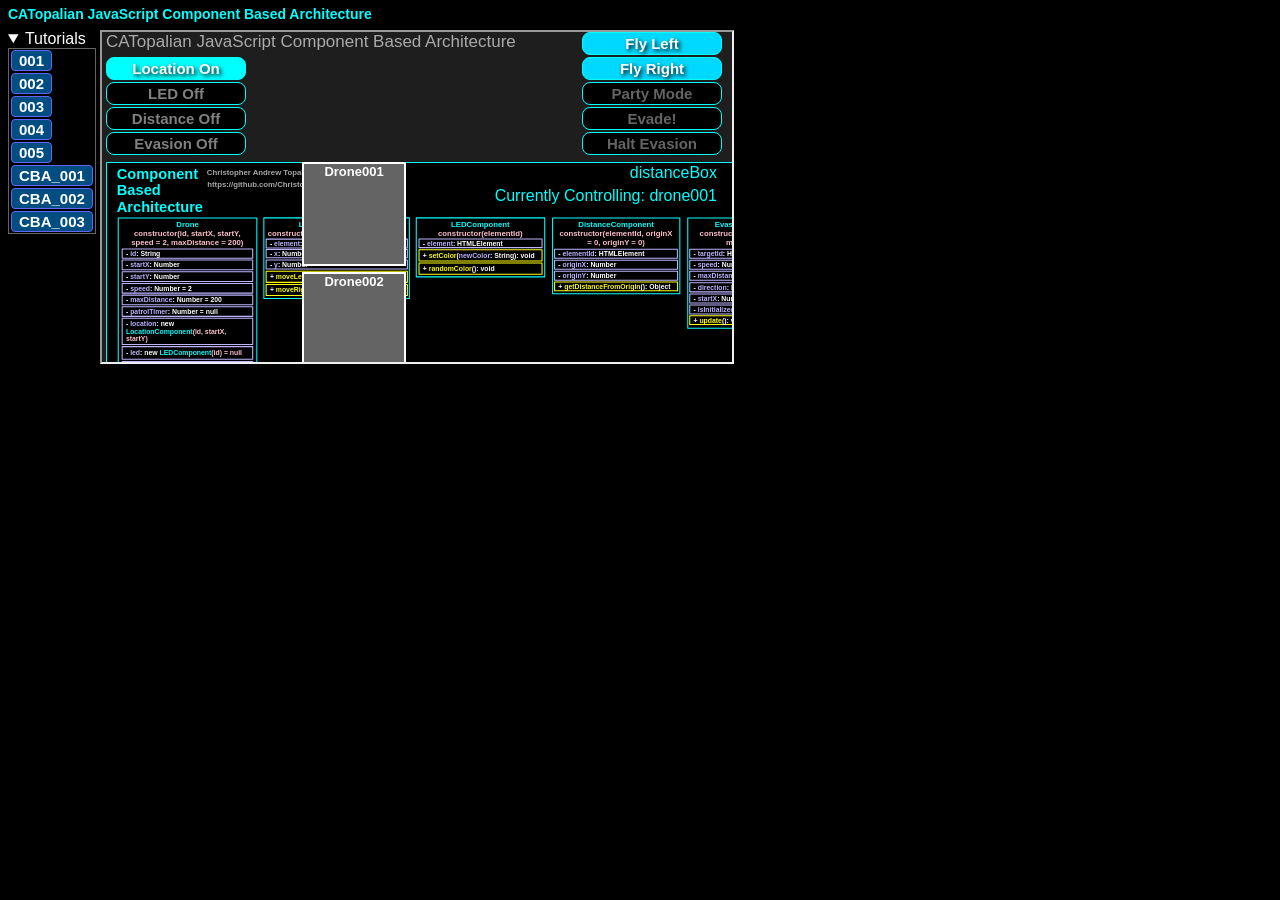
<file: CATopalian_JavaScript_Component_Based_Architecture.html>
<!-- Dedicated to God the Father -->
<!-- All Rights Reserved Christopher Andrew Topalian Copyright 2000-2026 -->
<!-- https://github.com/ChristopherTopalian -->
<!-- https://github.com/ChristopherAndrewTopalian -->
<!-- CATopalian_JavaScript_Component_Based_Architecture.html -->

<html>
<head>
<title> CATopalian JavaScript Component Based Architecture </title>

<meta charset = 'UTF-8'>

<meta name = 'viewport' content = 'width = device-width, initial-scale = 1.0'>

<link rel = "icon" href = "src/media/textures/icons/CATopalian_True_AI_Centered.png" type = "image/png">

<link rel = 'stylesheet' href = 'src/css/style001.css'>

<script src = 'src/js/sound/sound.js'></script>

<script>

// shortcuts.js

function ge(whichId)
{
    let result = document.getElementById(whichId);
    return result;
}

function ce(whichType)
{
    let result = document.createElement(whichType);
    return result;
}

function ba(whichElement)
{
    let result = document.body.append(whichElement);
    return result;
}

function cl(whichMessage)
{
    let result = console.log(whichMessage);
    return result;
}

//----//

function makeInterface()
{
    let titleAndLink = ce('a');
    titleAndLink.href = 'https://github.com/ChristopherAndrewTopalian/CATopalian_JavaScript_Component_Based_Architecture';
    titleAndLink.target = '_blank';
    titleAndLink.style.fontFamily = 'Arial';
    titleAndLink.style.fontWeight = 'bold';
    titleAndLink.textContent = 'CATopalian JavaScript Component Based Architecture';
    titleAndLink.style.fontSize = '14px';
    titleAndLink.style.textDecoration = 'none';
    titleAndLink.style.color = 'rgb(0, 255, 255)';
    titleAndLink.style.lineHeight = '12px';
    ba(titleAndLink);
    
    //-//

    let mainDiv = ce('div');
    mainDiv.style.display = 'flex';
    mainDiv.style.flexDirection = 'row';
    mainDiv.style.marginTop = 10 + 'px';
    mainDiv.style.gap = '4px';
    ba(mainDiv);

    //-//

    let tutorialFiles = [
    {
        name: '001',
        url: 'src/html/intro_to_components/CATopalian_JavaScript_Component_Based_Architecture.html',
    },

    {
        name: '002',
        url: 'src/html/component_based_architecture_uml/CATopalian_JavaScript_Component_Based_Architecture.html'
    },

    {
        name: '003',
        url: 'src/html/component_based_architecture_flow/CATopalian_JavaScript_Component_Based_Architecture.html'
    },

    {
        name: '004',
        url: 'src/html/component_based_architecture_uml_horizontal/CATopalian_JavaScript_Component_Based_Architecture.html'
    },

    {
        name: '005',
        url: 'src/html/component_based_architecture_adding_evasion/CATopalian_JavaScript_Component_Based_Architecture.html'
    },

    {
        name: 'CBA_001',
        url: 'src/html/cba_001/CATopalian_JavaScript_Component_Based_Architecture.html'
    },

    {
        name: 'CBA_002',
        url: 'src/html/cba_002/CATopalian_JavaScript_Component_Based_Architecture.html'
    },

    {
        name: 'CBA_003',
        url: 'src/html/cba_003/CATopalian_JavaScript_Component_Based_Architecture.html'
    },

    ];

    //-//

    let tutorialsDetails = ce('details');
    tutorialsDetails.open = 'true';
    mainDiv.append(tutorialsDetails);

    let tutorialsSummary = ce('summary');
    tutorialsSummary.textContent = 'Tutorials';
    tutorialsDetails.append(tutorialsSummary);

    //-//

    let tutorialsBtnContainer = ce('div');
    tutorialsBtnContainer.style.border = 'solid 1px rgb(100, 100, 100)';
    tutorialsBtnContainer.style.display = 'flex';
    tutorialsBtnContainer.style.flexDirection = 'column';
    tutorialsDetails.append(tutorialsBtnContainer);

    for (let x = 0; x < tutorialFiles.length; x++)
    {
        let pageBtn = ce('button');
        pageBtn.onmouseover = function()
        {
            hoverSound();
        };
        pageBtn.onclick = function()
        {
            clickSound();
            ge('theFrame').src = tutorialFiles[x].url;
        };
        pageBtn.textContent = tutorialFiles[x].name;
        pageBtn.style.fontSize = 15 + 'px';
        pageBtn.style.fontWeight = 'bold';
        pageBtn.style.alignSelf = 'flex-start';
        tutorialsBtnContainer.append(pageBtn);
    }

    //-//

    let theFrame = ce('iframe');
    theFrame.style.width = '630px';
    theFrame.style.height = '330px';
    theFrame.id = 'theFrame';
    theFrame.src = tutorialFiles[6].url;
    mainDiv.append(theFrame);
}

function whenLoaded()
{
    makeInterface();
}

</script>

</head>

<body onload = 'whenLoaded();'>

</body>

</html>
</file>
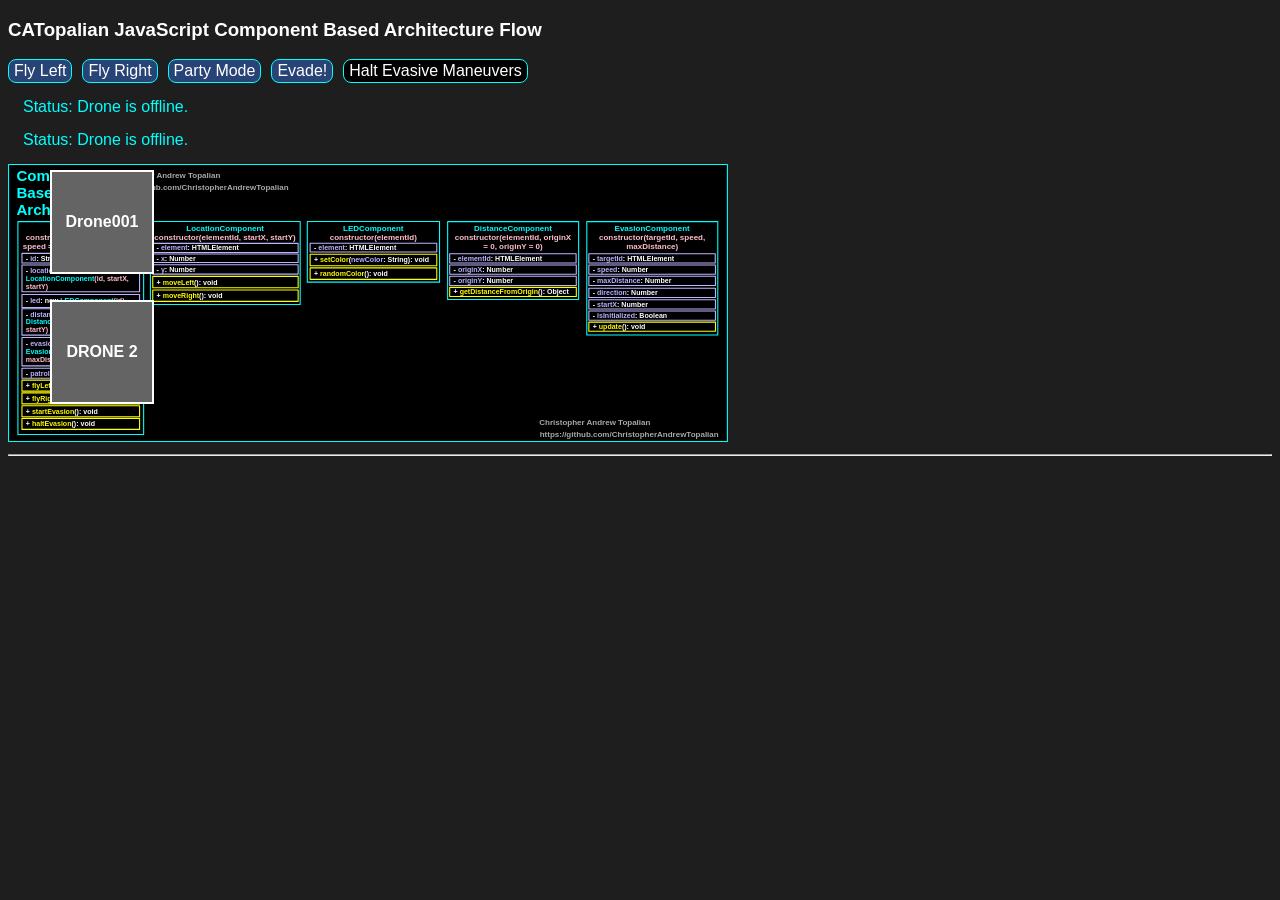
<file: src/html/cba_001/CATopalian_JavaScript_Component_Based_Architecture.html>
<!-- Dedicated to God the Father -->
<!-- All Rights Reserved Christopher Andrew Topalian Copyright 2000-2026 -->
<!-- https://github.com/ChristopherTopalian -->
<!-- https://github.com/ChristopherAndrewTopalian -->
<!-- CATopalian_JavaScript_Component_Based_Architecture.html -->

<!DOCTYPE html>
<html lang = 'en'>
<head>
<title> CATopalian JavaScript Component Based Architecture </title>

<link rel = 'stylesheet' href = 'src/css/style001.css'>

<script src = 'src/js/1shortcuts/shortcuts.js'></script>

<script src = 'src/js/2worldVariables/worldVariables.js'></script>

<script src = 'src/js/4make/makeInterface.js'></script>

<script src = 'src/js/drone/Drone.js'></script>

<script src = 'src/js/distance/DistanceComponent.js'></script>

<script src = 'src/js/evasion/EvasionComponent.js'></script>

<script src = 'src/js/led/LEDComponent.js'></script>

<script src = 'src/js/location/LocationComponent.js'></script>

<script src = 'src/js/whenLoaded/whenLoaded.js'></script>

</head>

<body onload = 'whenLoaded();'>

</body>

</html>
</file>
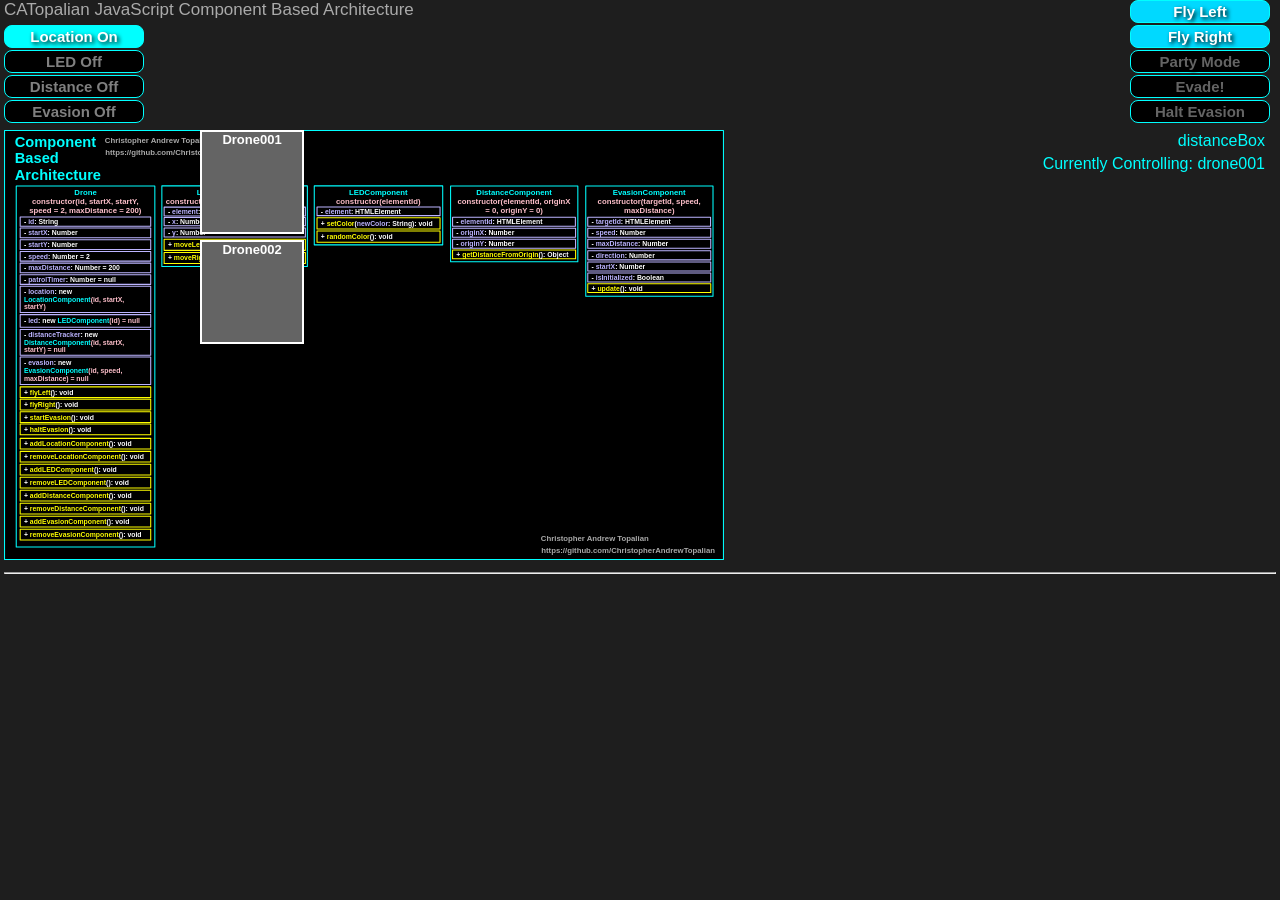
<file: src/html/cba_002/CATopalian_JavaScript_Component_Based_Architecture.html>
<!-- Dedicated to God the Father -->
<!-- All Rights Reserved Christopher Andrew Topalian Copyright 2000-2026 -->
<!-- https://github.com/ChristopherTopalian -->
<!-- https://github.com/ChristopherAndrewTopalian -->
<!-- CATopalian_JavaScript_Component_Based_Architecture.html -->

<!DOCTYPE html>
<html lang = 'en'>
<head>
<title> CATopalian JavaScript Component Based Architecture </title>

<link rel = 'stylesheet' href = 'src/css/style001.css'>

<script src = 'src/js/core/1shortcuts/shortcuts.js'></script>

<script src = 'src/js/core/2worldVariables/worldVariables.js'></script>

<script src = 'src/js/core/4make/makeInterface.js'></script>

<script src = 'src/js/core/4make/updateInterface.js'></script>

<script src = 'src/js/entities/drone/Drone.js'></script>

<script src = 'src/js/components/distance/DistanceComponent.js'></script>

<script src = 'src/js/components/evasion/EvasionComponent.js'></script>

<script src = 'src/js/components/led/LEDComponent.js'></script>

<script src = 'src/js/components/location/LocationComponent.js'></script>

<script src = 'src/js/core/sound/addBtnSounds.js'></script>

<script src = 'src/js/core/sound/sound.js'></script>

<script src = 'src/js/core/select/selectDrone.js'></script>

<script src = 'src/js/core/whenLoaded/whenLoaded.js'></script>

</head>

<body onload = 'whenLoaded();'>

</body>

</html>
</file>
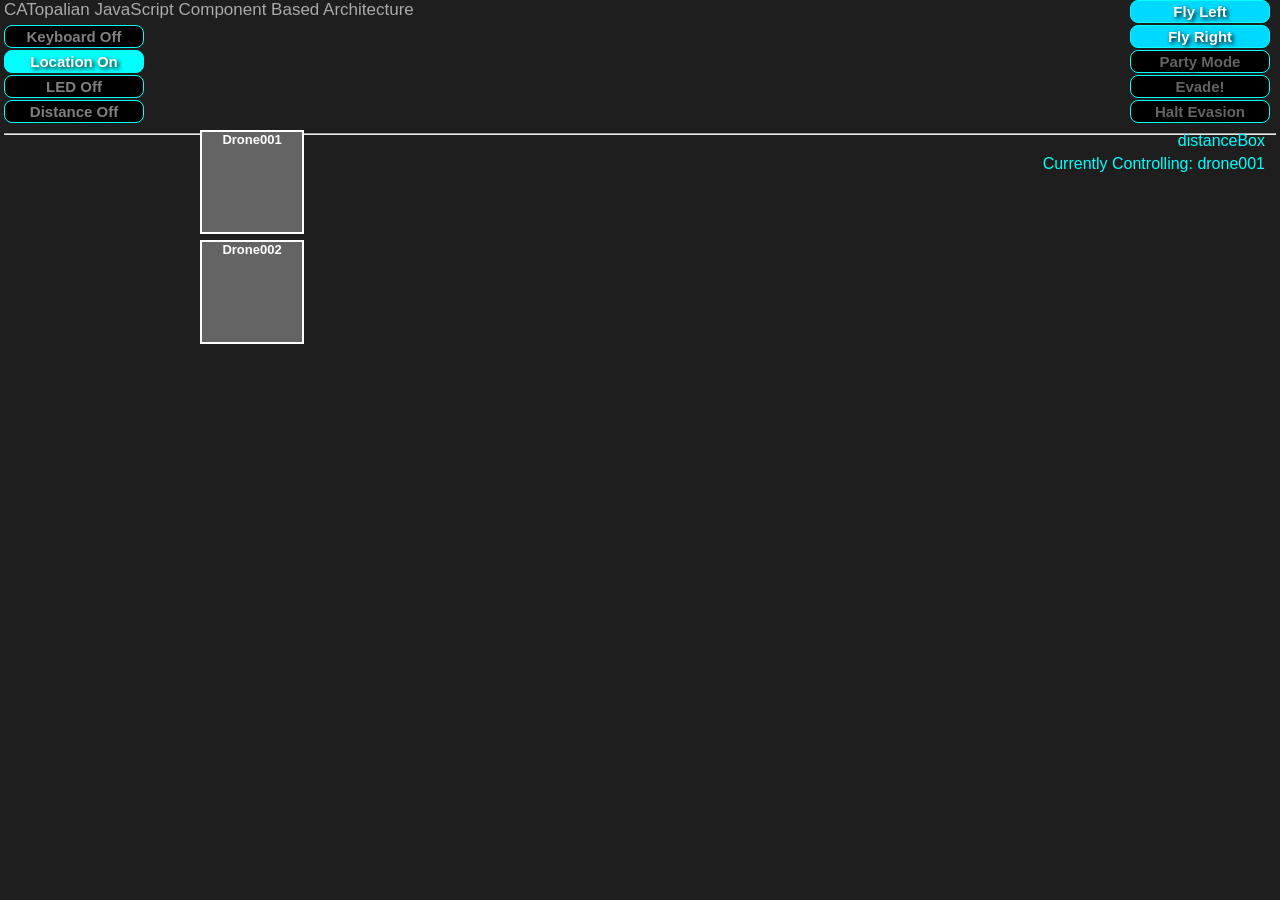
<file: src/html/cba_003/CATopalian_JavaScript_Component_Based_Architecture.html>
<!-- Dedicated to God the Father -->
<!-- All Rights Reserved Christopher Andrew Topalian Copyright 2000-2026 -->
<!-- https://github.com/ChristopherTopalian -->
<!-- https://github.com/ChristopherAndrewTopalian -->
<!-- CATopalian_JavaScript_Component_Based_Architecture.html -->

<!DOCTYPE html>
<html lang = 'en'>
<head>
<title> CATopalian JavaScript Component Based Architecture </title>

<link rel = 'stylesheet' href = 'src/css/style001.css'>

<script src = 'src/js/core/1shortcuts/shortcuts.js'></script>

<script src = 'src/js/core/2worldVariables/worldVariables.js'></script>

<script src = 'src/js/core/4make/makeInterface.js'></script>

<script src = 'src/js/core/4make/updateInterface.js'></script>

<script src = 'src/js/entities/drone/Drone.js'></script>

<script src = 'src/js/components/distance/DistanceComponent.js'></script>

<script src = 'src/js/components/evasion/EvasionComponent.js'></script>

<script src = 'src/js/components/led/LEDComponent.js'></script>

<script src = 'src/js/components/location/LocationComponent.js'></script>

<script src = 'src/js/components/keyboard/KeyboardControlComponent.js'></script>

<script src = 'src/js/core/sound/addBtnSounds.js'></script>

<script src = 'src/js/core/sound/sound.js'></script>

<script src = 'src/js/core/select/selectDrone.js'></script>

<script src = 'src/js/core/whenLoaded/whenLoaded.js'></script>

</head>

<body onload = 'whenLoaded();'>

</body>

</html>
</file>
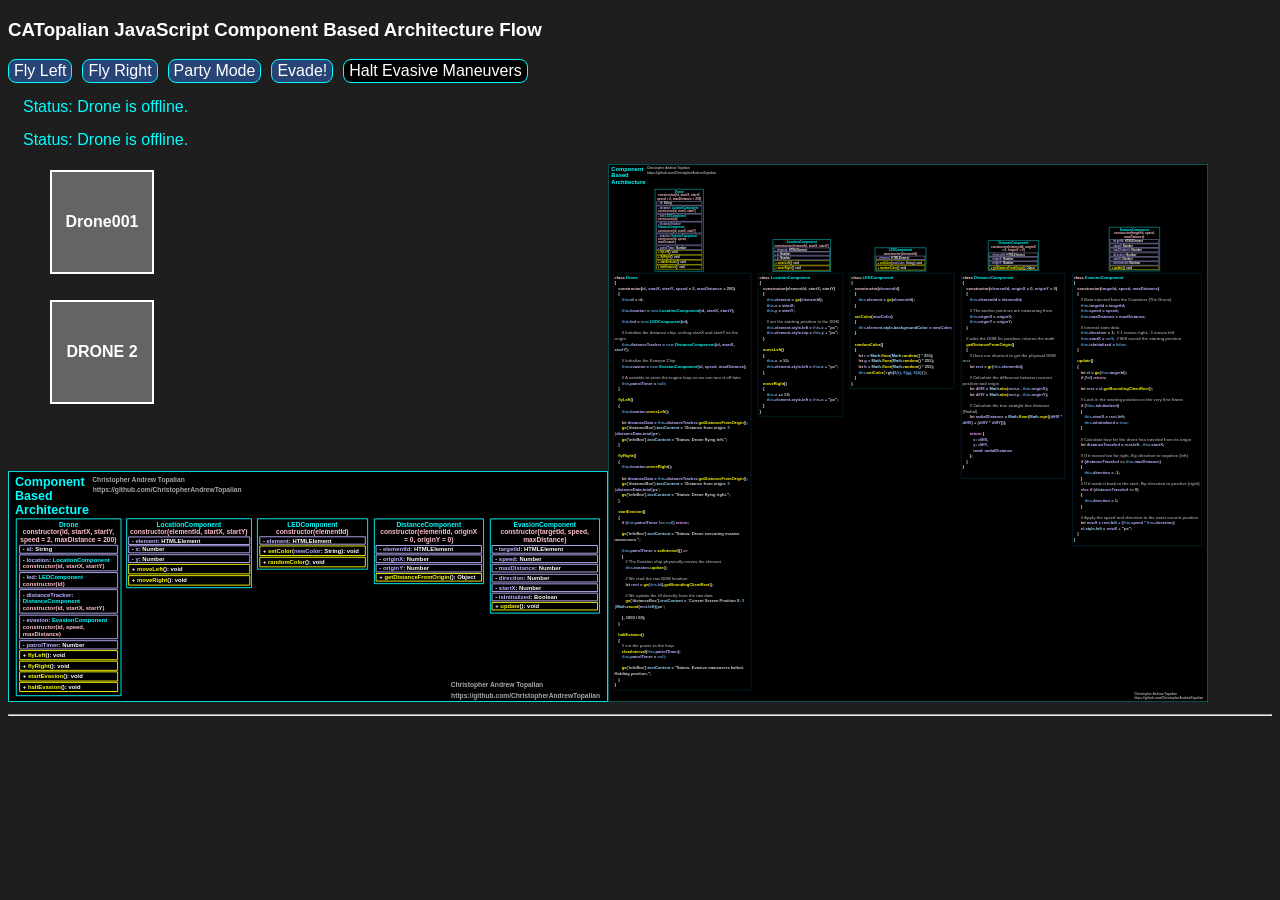
<file: src/html/component_based_architecture_adding_evasion/CATopalian_JavaScript_Component_Based_Architecture.html>
<!-- Dedicated to God the Father -->
<!-- All Rights Reserved Christopher Andrew Topalian Copyright 2000-2026 -->
<!-- https://github.com/ChristopherTopalian -->
<!-- https://github.com/ChristopherAndrewTopalian -->
<!-- CATopalian_JavaScript_Component_Based_Architecture.html -->

<!DOCTYPE html>
<html lang = 'en'>
<head>
<title> CATopalian JavaScript Component Based Architecture </title>

<style>

body
{
    background-color: rgb(30, 30, 30);
    font-family: Arial;
    color: rgb(255, 255, 255);
}

.drone-style
{
    position: absolute;
    width: 100px;
    height: 100px;
    background-color: rgb(100, 100, 100);
    border: 2px solid white;
    text-align: center;
    line-height: 100px;
    font-weight: bold;
}

.btn-style
{
    padding: 2px 5px;
    margin-right: 10px;
    font-size: 16px;
    cursor: pointer;
    background-color: rgb(40, 67, 117);
    color: rgb(255, 255, 255);
    border: 1px solid cyan;
    border-radius: 8px;
}

.btn-style:hover
{
    color: aqua;
}

</style>

<script>

// shortcuts

function ge(whichId)
{
    let result = document.getElementById(whichId);
    return result;
}

function ce(whichType)
{
    let result = document.createElement(whichType);
    return result;
}

function ba(whichElement)
{
    let result = document.body.append(whichElement);
    return result;
}

function cl(whichMessage)
{
    let result = console.log(whichMessage);
    return result;
}

function gr(whichId)
{
    let result =  ge(whichId).getBoundingClientRect();
    return result;
}

//----//

// THE COMPONENTS (The Chips)

class LocationComponent
{
    constructor(elementId, startX, startY)
    {
        this.element = ge(elementId);
        this.x = startX;
        this.y = startY;

        // set the physical starting position in the DOM
        this.element.style.left = this.x + "px";
        this.element.style.top = this.y + "px";
    }

    moveLeft()
    {
        this.x -= 50;
        this.element.style.left = this.x + "px";
    }

    moveRight()
    {
        this.x += 50;
        this.element.style.left = this.x + "px";
    }
}

class LEDComponent
{
    constructor(elementId)
    {
        this.element = ge(elementId);
    }

    setColor(newColor)
    {
        this.element.style.backgroundColor = newColor;
    }

    randomColor()
    {
        let r = Math.floor(Math.random() * 255);
        let g = Math.floor(Math.random() * 255);
        let b = Math.floor(Math.random() * 255);
        this.setColor(`rgb(${r}, ${g}, ${b})`);
    }
}

//----//

class DistanceComponent
{
    constructor(elementId, originX = 0, originY = 0)
    {
        this.elementId = elementId;

        // The anchor point we are measuring from
        this.originX = originX;
        this.originY = originY;
    }

    // asks the DOM for position, returns the math
    getDistanceFromOrigin()
    {
        // Uses our shortcut to get the physical DOM rect
        let rect = gr(this.elementId); 
        
        // Calculate the difference between current position and origin
        let diffX = Math.abs(rect.x - this.originX);
        let diffY = Math.abs(rect.y - this.originY);

        // Calculate the true straight-line distance (Radial)
        let radialDistance = Math.floor(Math.sqrt((diffX * diffX) + (diffY * diffY)));

        return { 
            x: diffX, 
            y: diffY, 
            total: radialDistance 
        };
    }
}

class EvasionComponent 
{
    constructor(targetId, speed, maxDistance) 
    {
        // Data injected from the Container (The Drone)
        this.targetId = targetId;
        this.speed = speed;
        this.maxDistance = maxDistance;

        // Internal state data
        this.direction = 1;  // 1 moves right, -1 moves left
        this.startX = null;  // Will record the starting position
        this.isInitialized = false; 
    }

    update() 
    {
        let el = ge(this.targetId);
        if (!el) return;

        let rect = el.getBoundingClientRect(); 

        // Lock in the starting position on the very first frame
        if (!this.isInitialized) 
        {
            this.startX = rect.left;
            this.isInitialized = true;
        }

        // Calculate how far the drone has traveled from its origin
        let distanceTraveled = rect.left - this.startX;

        // If it moved too far right, flip direction to negative (left)
        if (distanceTraveled >= this.maxDistance) 
        {
            this.direction = -1;
        }
        // If it made it back to the start, flip direction to positive (right)
        else if (distanceTraveled <= 0) 
        {
            this.direction = 1;
        }

        // Apply the speed and direction to the exact current position
        let newX = rect.left + (this.speed * this.direction);
        el.style.left = newX + "px";
    }
}

//----//

// THE SHELL (The Entity Container)
class Drone
{
    constructor(id, startX, startY, speed = 2, maxDistance = 200)
    {
        this.id = id;

        this.location = new LocationComponent(id, startX, startY);
        
        this.led = new LEDComponent(id);

        // Initialize the distance chip, setting startX and startY as the origin
        this.distanceTracker = new DistanceComponent(id, startX, startY);

        // Initialize the Evasion Chip
        this.evasion = new EvasionComponent(id, speed, maxDistance);

        // A variable to store the engine loop so we can turn it off later
        this.patrolTimer = null; 
    }

    flyLeft()
    {
        this.location.moveLeft();

        let distanceData = this.distanceTracker.getDistanceFromOrigin();
        ge('distanceBox').textContent = `Distance from origin: ${distanceData.total}px`;
        ge('infoBox').textContent = "Status: Drone flying left.";
    }

    flyRight()
    {
        this.location.moveRight();

        let distanceData = this.distanceTracker.getDistanceFromOrigin();
        ge('distanceBox').textContent = `Distance from origin: ${distanceData.total}px`;
        ge('infoBox').textContent = "Status: Drone flying right.";
    }

    startEvasion()
    {
        if (this.patrolTimer !== null) return; 

        ge('infoBox').textContent = "Status: Drone executing evasive maneuvers.";

        this.patrolTimer = setInterval(() => 
        {
            // The Evasion chip physically moves the element
            this.evasion.update();

            // We read the raw DOM location
            let rect = ge(this.id).getBoundingClientRect();

            // We update the UI directly from the raw data
            ge('distanceBox').textContent = `Current Screen Position X: ${Math.round(rect.left)}px`;

        }, 1000 / 60); 
    }

    haltEvasion()
    {
        // cut the power to the loop
        clearInterval(this.patrolTimer);
        this.patrolTimer = null;

        ge('infoBox').textContent = "Status: Evasive maneuvers halted. Holding position.";
    }
}

//----//

// worlwide VARIABLES
let drone001;

let drone002;

//----//

// THE INTERFACE BUILDER
function makeInterface()
{
    // Title
    let title = ce('h3');
    title.textContent = "CATopalian JavaScript Component Based Architecture Flow";
    ba(title);

    //-//

    // btnFlyLeft
    let btnFlyLeft = ce('button');
    btnFlyLeft.className = "btn-style";
    btnFlyLeft.textContent = "Fly Left";
    btnFlyLeft.onclick = function()
    { 
        drone001.flyLeft(); 
        drone002.flyLeft();
    };
    ba(btnFlyLeft);

    //-//

    // btnFlyRight
    let btnFlyRight = ce('button');
    btnFlyRight.className = "btn-style";
    btnFlyRight.textContent = "Fly Right";
    btnFlyRight.onclick = function()
    { 
        drone001.flyRight(); 
        drone002.flyRight();
    };
    ba(btnFlyRight);

    //-//

    // btnParty
    let btnParty = ce('button');
    btnParty.className = "btn-style";
    btnParty.textContent = "Party Mode";
    btnParty.onclick = function()
    {
        if (drone001.led)
        {
            drone001.led.randomColor();

            ge('infoBox').textContent = "Status: Party Mode Engaged!";
        }
        else
        {
            ge('infoBox').textContent = "Error: Cannot activate. No LED Component installed!";
        }

        //-//

        if (drone002.led)
        {
            drone002.led.randomColor();
    
            ge('infoBox').textContent = "Status: Party Mode Engaged!";
        }
        else
        {
            ge('infoBox').textContent = "Error: Cannot activate. No LED Component installed!";
        }
    };
    ba(btnParty);

    //-//

    let btnEvade = ce('button');
    btnEvade.className = "btn-style";
    btnEvade.textContent = "Evade!";
    btnEvade.onclick = function()
    { 
        drone001.startEvasion(); 
        drone002.startEvasion();
    };
    ba(btnEvade);

    //-//

    let stopEvasionBtn = ce('button');
    stopEvasionBtn.className = "btn-style";
    stopEvasionBtn.textContent = 'Halt Evasive Maneuvers';
    stopEvasionBtn.style.backgroundColor = 'rgb(0, 0, 0)';
    stopEvasionBtn.style.cursor = 'pointer';
    stopEvasionBtn.onclick = function()
    {
        drone001.haltEvasion(); 
        drone002.haltEvasion(); 
    };
    ba(stopEvasionBtn);

    //-//

    let infoBox = ce('div');
    infoBox.id = "infoBox";
    infoBox.style.margin = "15px";
    infoBox.style.color = "cyan";
    infoBox.textContent = "Status: Drone is offline.";
    ba(infoBox);

    //-//

    let distanceBox = ce('div');
    distanceBox.id = "distanceBox";
    distanceBox.style.margin = "15px";
    distanceBox.style.color = "cyan";
    distanceBox.textContent = "Status: Drone is offline.";
    ba(distanceBox);

    //-//

    let drone001Div = ce('div');
    drone001Div.id = "drone001";
    drone001Div.className = "drone-style";
    drone001Div.textContent = "Drone001";
    ba(drone001Div);

    //-//

    let drone002Div = ce('div');
    drone002Div.id = "drone002";
    drone002Div.className = "drone-style";
    drone002Div.textContent = "DRONE 2";
    ba(drone002Div);

    //-//

    let componentsDiagramSummary = ce('img');
    componentsDiagramSummary.src = 'textures/CATopalian_JavaScript_Component_Based_Architecture_Flow.svg';
    componentsDiagramSummary.style.width = '600px';
    componentsDiagramSummary.onclick = function()
    {
        window.open('textures/CATopalian_JavaScript_Component_Based_Architecture_Flow.svg');
    };
    ba(componentsDiagramSummary);

    //-//

    let componentsDiagramFull = ce('img');
    componentsDiagramFull.src = 'textures/CATopalian_JavaScript_Component_Based_Architecture_Flow_Code.svg';
    componentsDiagramFull.style.width = '600px';
    componentsDiagramFull.onclick = function()
    {
        window.open('textures/CATopalian_JavaScript_Component_Based_Architecture_Flow_Code.svg');
    };
    ba(componentsDiagramFull);

    //-//

    ba(ce('hr'));
}

// THE BOOT SEQUENCE
function whenLoaded()
{
    // Build the physical HTML interface first
    makeInterface();

    // Now that the DOM element exists, build the Class logic container around it
    drone001 = new Drone("drone001", 50, 170);

    drone002 = new Drone("drone002", 50, 300);
}

// Trigger everything when the browser finishes loading
window.onload = whenLoaded;

</script>

</head>

<body>

</body>

</html>
</file>
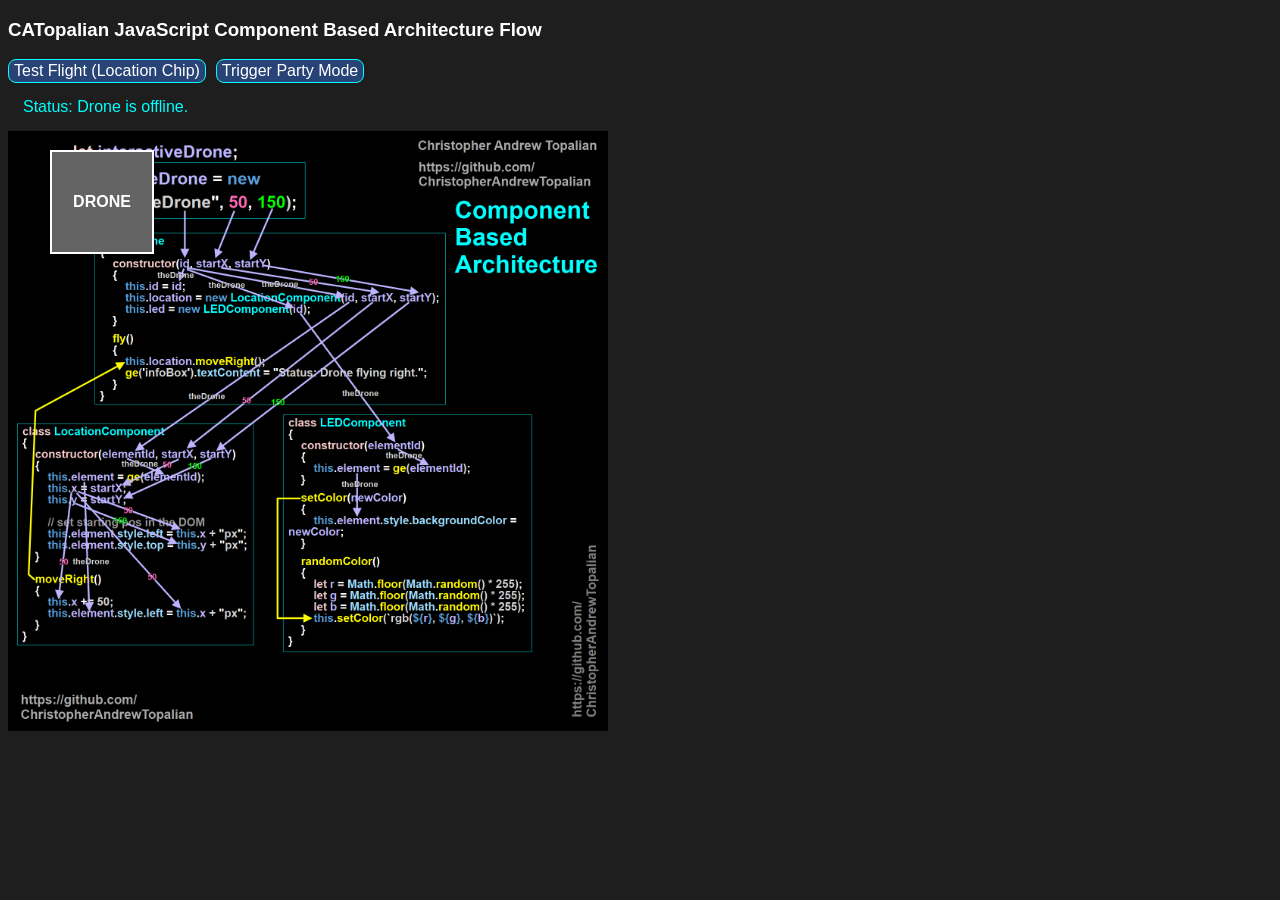
<file: src/html/component_based_architecture_flow/CATopalian_JavaScript_Component_Based_Architecture.html>
<!-- Dedicated to God the Father -->
<!-- All Rights Reserved Christopher Andrew Topalian Copyright 2000-2026 -->
<!-- https://github.com/ChristopherTopalian -->
<!-- https://github.com/ChristopherAndrewTopalian -->
<!-- CATopalian_JavaScript_Component_Based_Architecture.html -->

<!DOCTYPE html>
<html lang = 'en'>
<head>
<title> CATopalian JavaScript Component Based Architecture </title>

<style>

body
{
    background-color: rgb(30, 30, 30);
    font-family: Arial;
    color: rgb(255, 255, 255);
}

.drone-style
{
    position: absolute;
    width: 100px;
    height: 100px;
    background-color: rgb(100, 100, 100); /* Starts dull gray */
    border: 2px solid white;
    text-align: center;
    line-height: 100px;
    font-weight: bold;
    transition: left 0.2s; /* Smooth movement */
}

.btn-style
{
    padding: 2px 5px;
    margin-right: 10px;
    font-size: 16px;
    cursor: pointer;
    background-color: rgb(40, 67, 117);
    color: rgb(255, 255, 255);
    border: 1px solid cyan;
    border-radius: 8px;
}

.btn-style:hover
{
    color: aqua;
}

</style>

<script>

// shortcuts

function ge(whichId)
{
    let result = document.getElementById(whichId);
    return result;
}

function ce(whichType)
{
    let result = document.createElement(whichType);
    return result;
}

function ba(whichElement)
{
    let result = document.body.append(whichElement);
    return result;
}

function cl(whichMessage)
{
    let result = console.log(whichMessage);
    return result;
}

//----//

// THE COMPONENTS (The Chips)

class LocationComponent
{
    constructor(elementId, startX, startY)
    {
        this.element = ge(elementId);
        this.x = startX;
        this.y = startY;

        // set the physical starting position in the DOM
        this.element.style.left = this.x + "px";
        this.element.style.top = this.y + "px";
    }

    moveRight()
    {
        this.x += 50;
        this.element.style.left = this.x + "px";
    }
}

class LEDComponent
{
    constructor(elementId)
    {
        this.element = ge(elementId);
    }

    setColor(newColor)
    {
        this.element.style.backgroundColor = newColor;
    }

    randomColor()
    {
        let r = Math.floor(Math.random() * 255);
        let g = Math.floor(Math.random() * 255);
        let b = Math.floor(Math.random() * 255);
        this.setColor(`rgb(${r}, ${g}, ${b})`);
    }
}

//----//

// THE SHELL (The Entity Container)
class Drone
{
    constructor(id, startX, startY)
    {
        this.id = id;

        this.location = new LocationComponent(id, startX, startY);

        this.led = new LEDComponent(id); 
    }

    fly()
    {
        this.location.moveRight();
        ge('infoBox').textContent = "Status: Drone flying right.";
    }
}

//----//

// worlwide VARIABLES
let interactiveDrone;

//----//

// THE INTERFACE BUILDER
function makeInterface()
{
    // Title
    let title = ce('h3');
    title.textContent = "CATopalian JavaScript Component Based Architecture Flow";
    ba(title);

    // BUTTON Fly
    let btnFly = ce('button');
    btnFly.className = "btn-style";
    btnFly.textContent = "Test Flight (Location Chip)";
    btnFly.onclick = function()
    { 
        interactiveDrone.fly(); 
    };
    ba(btnFly);

    // BUTTON Engage Party Mode
    let btnParty = ce('button');
    btnParty.className = "btn-style";
    btnParty.textContent = "Trigger Party Mode";
    btnParty.onclick = function()
    {
        if (interactiveDrone.led)
        {
            interactiveDrone.led.randomColor();
            ge('infoBox').textContent = "Status: Party Mode Engaged!";
        }
        else
        {
            ge('infoBox').textContent = "Error: Cannot activate. No LED Component installed!";
        }
    };
    ba(btnParty);

    // The Info Box
    let infoBox = ce('div');
    infoBox.id = "infoBox";
    infoBox.style.margin = "15px";
    infoBox.style.color = "cyan";
    infoBox.textContent = "Status: Drone is offline.";
    ba(infoBox);

    // The Physical Drone Element
    let droneDiv = ce('div');
    droneDiv.id = "theDrone";
    droneDiv.className = "drone-style";
    droneDiv.textContent = "DRONE";
    ba(droneDiv);

    //-//

    let componentsDiagram = ce('img');
    componentsDiagram.src = 'textures/CATopalian_JavaScript_Component_Based_Architecture_Flow.png';
    componentsDiagram.style.width = '600px';
    ba(componentsDiagram);
}

// THE BOOT SEQUENCE
function whenLoaded()
{
    // Build the physical HTML interface first
    makeInterface();

    // Now that the DOM element exists, build the Class logic container around it
    interactiveDrone = new Drone("theDrone", 50, 150);
}

// Trigger everything when the browser finishes loading
window.onload = whenLoaded;

</script>

</head>

<body>

</body>

</html>
</file>
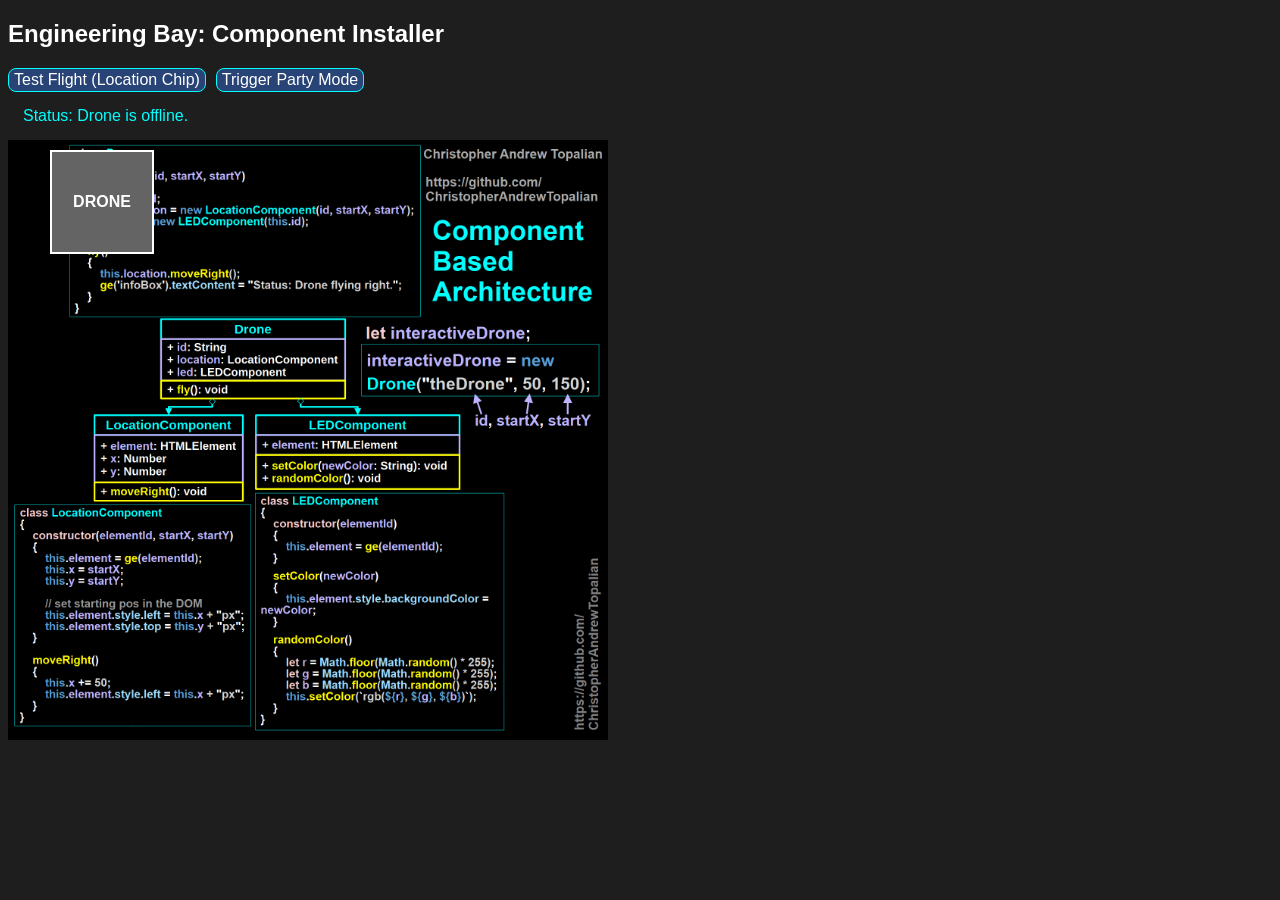
<file: src/html/component_based_architecture_uml/CATopalian_JavaScript_Component_Based_Architecture.html>
<!-- Dedicated to God the Father -->
<!-- All Rights Reserved Christopher Andrew Topalian Copyright 2000-2026 -->
<!-- https://github.com/ChristopherTopalian -->
<!-- https://github.com/ChristopherAndrewTopalian -->
<!-- CATopalian_JavaScript_Component_Based_Architecture.html -->

<!DOCTYPE html>
<html lang = 'en'>
<head>
<title> CATopalian JavaScript Component Based Architecture </title>

<style>

body
{
    background-color: rgb(30, 30, 30);
    font-family: Arial;
    color: rgb(255, 255, 255);
}

.drone-style
{
    position: absolute;
    width: 100px;
    height: 100px;
    background-color: rgb(100, 100, 100); /* Starts dull gray */
    border: 2px solid white;
    text-align: center;
    line-height: 100px;
    font-weight: bold;
    transition: left 0.2s; /* Smooth movement */
}

.btn-style
{
    padding: 2px 5px;
    margin-right: 10px;
    font-size: 16px;
    cursor: pointer;
    background-color: rgb(40, 67, 117);
    color: rgb(255, 255, 255);
    border: 1px solid cyan;
    border-radius: 8px;
}

.btn-style:hover
{
    color: aqua;
}

</style>

<script>

// shortcuts

function ge(whichId)
{
    let result = document.getElementById(whichId);
    return result;
}

function ce(whichType)
{
    let result = document.createElement(whichType);
    return result;
}

function ba(whichElement)
{
    let result = document.body.append(whichElement);
    return result;
}

function cl(whichMessage)
{
    let result = console.log(whichMessage);
    return result;
}

//----//

// THE COMPONENTS (The Chips)

class LocationComponent
{
    constructor(elementId, startX, startY)
    {
        this.element = ge(elementId);
        this.x = startX;
        this.y = startY;

        // set the physical starting position in the DOM
        this.element.style.left = this.x + "px";
        this.element.style.top = this.y + "px";
    }

    moveRight()
    {
        this.x += 50;
        this.element.style.left = this.x + "px";
    }
}

class LEDComponent
{
    constructor(elementId)
    {
        this.element = ge(elementId);
    }

    setColor(newColor)
    {
        this.element.style.backgroundColor = newColor;
    }

    randomColor()
    {
        let r = Math.floor(Math.random() * 255);
        let g = Math.floor(Math.random() * 255);
        let b = Math.floor(Math.random() * 255);
        this.setColor(`rgb(${r}, ${g}, ${b})`);
    }
}

//----//

// THE SHELL (The Entity Container)
class Drone
{
    constructor(id, startX, startY)
    {
        this.id = id;

        this.location = new LocationComponent(id, startX, startY);

        this.led = new LEDComponent(this.id); 
    }

    fly()
    {
        this.location.moveRight();
        ge('infoBox').textContent = "Status: Drone flying right.";
    }
}

//----//

// worlwide VARIABLES
let interactiveDrone;

//----//

// THE INTERFACE BUILDER
function makeInterface()
{
    // Title
    let title = ce('h2');
    title.textContent = "Engineering Bay: Component Installer";
    ba(title);

    // BUTTON Fly
    let btnFly = ce('button');
    btnFly.className = "btn-style";
    btnFly.textContent = "Test Flight (Location Chip)";
    btnFly.onclick = function()
    { 
        interactiveDrone.fly(); 
    };
    ba(btnFly);

    // BUTTON Engage Party Mode
    let btnParty = ce('button');
    btnParty.className = "btn-style";
    btnParty.textContent = "Trigger Party Mode";
    btnParty.onclick = function()
    {
        if (interactiveDrone.led)
        {
            interactiveDrone.led.randomColor();
            ge('infoBox').textContent = "Status: Party Mode Engaged!";
        }
        else
        {
            ge('infoBox').textContent = "Error: Cannot activate. No LED Component installed!";
        }
    };
    ba(btnParty);

    // The Info Box
    let infoBox = ce('div');
    infoBox.id = "infoBox";
    infoBox.style.margin = "15px";
    infoBox.style.color = "cyan";
    infoBox.textContent = "Status: Drone is offline.";
    ba(infoBox);

    // The Physical Drone Element
    let droneDiv = ce('div');
    droneDiv.id = "theDrone";
    droneDiv.className = "drone-style";
    droneDiv.textContent = "DRONE";
    ba(droneDiv);

    //-//

    let componentsDiagram = ce('img');
    componentsDiagram.src = 'textures/CATopalian_JavaScript_Component_Based_Architecture_UML.png';
    componentsDiagram.style.width = '600px';
    ba(componentsDiagram);
}

// THE BOOT SEQUENCE
function whenLoaded()
{
    // Build the physical HTML interface first
    makeInterface();

    // Now that the DOM element exists, build the Class logic container around it
    interactiveDrone = new Drone("theDrone", 50, 150);
}

// Trigger everything when the browser finishes loading
window.onload = whenLoaded;

</script>

</head>

<body>

</body>

</html>
</file>
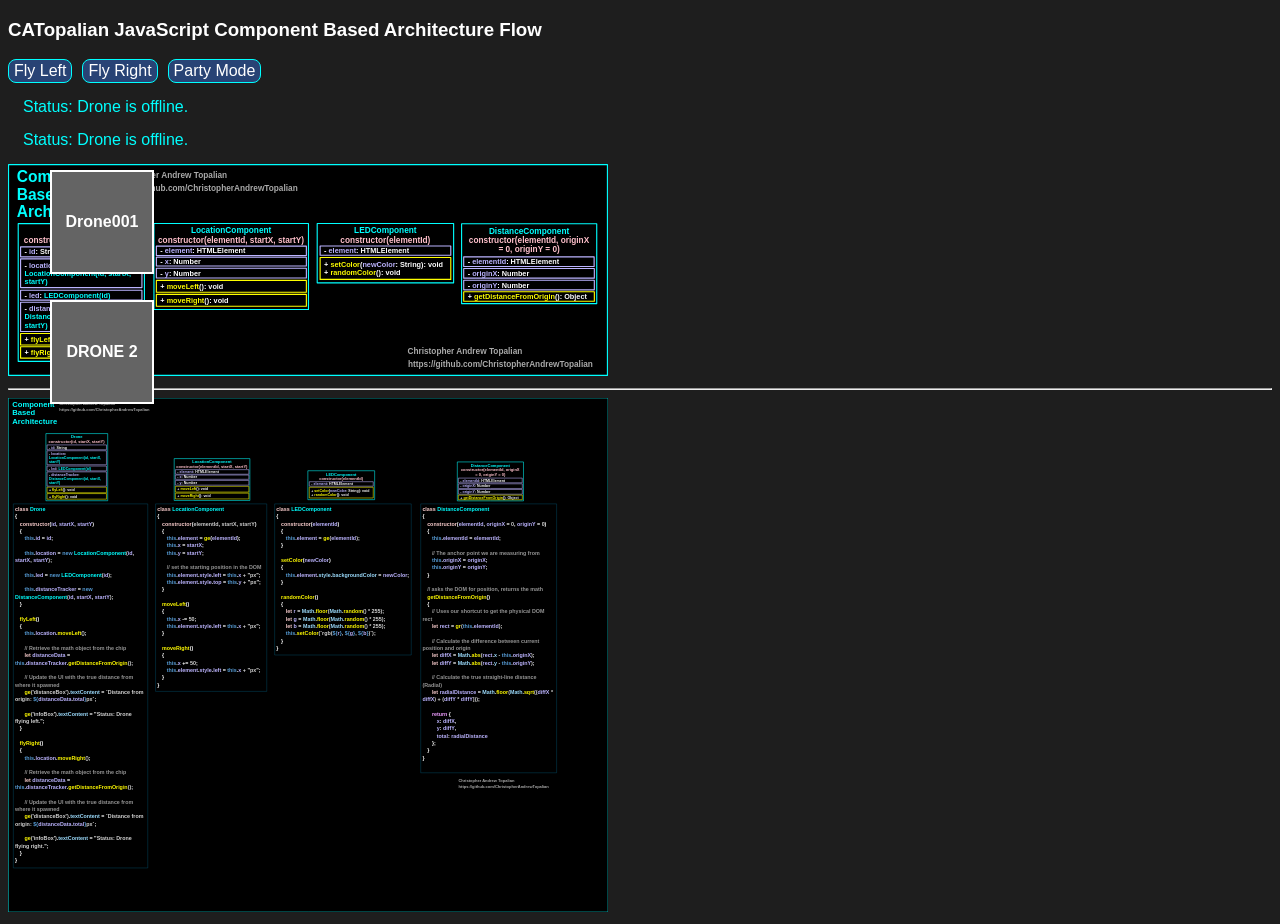
<file: src/html/component_based_architecture_uml_horizontal/CATopalian_JavaScript_Component_Based_Architecture.html>
<!-- Dedicated to God the Father -->
<!-- All Rights Reserved Christopher Andrew Topalian Copyright 2000-2026 -->
<!-- https://github.com/ChristopherTopalian -->
<!-- https://github.com/ChristopherAndrewTopalian -->
<!-- CATopalian_JavaScript_Component_Based_Architecture.html -->

<!DOCTYPE html>
<html lang = 'en'>
<head>
<title> CATopalian JavaScript Component Based Architecture </title>

<style>

body
{
    background-color: rgb(30, 30, 30);
    font-family: Arial;
    color: rgb(255, 255, 255);
}

.drone-style
{
    position: absolute;
    width: 100px;
    height: 100px;
    background-color: rgb(100, 100, 100); /* Starts dull gray */
    border: 2px solid white;
    text-align: center;
    line-height: 100px;
    font-weight: bold;
    transition: left 0.2s; /* Smooth movement */
}

.btn-style
{
    padding: 2px 5px;
    margin-right: 10px;
    font-size: 16px;
    cursor: pointer;
    background-color: rgb(40, 67, 117);
    color: rgb(255, 255, 255);
    border: 1px solid cyan;
    border-radius: 8px;
}

.btn-style:hover
{
    color: aqua;
}

</style>

<script>

// shortcuts

function ge(whichId)
{
    let result = document.getElementById(whichId);
    return result;
}

function ce(whichType)
{
    let result = document.createElement(whichType);
    return result;
}

function ba(whichElement)
{
    let result = document.body.append(whichElement);
    return result;
}

function cl(whichMessage)
{
    let result = console.log(whichMessage);
    return result;
}

function gr(whichId)
{
    let result =  ge(whichId).getBoundingClientRect();
    return result;
}

//----//

// THE COMPONENTS (The Chips)

class LocationComponent
{
    constructor(elementId, startX, startY)
    {
        this.element = ge(elementId);
        this.x = startX;
        this.y = startY;

        // set the physical starting position in the DOM
        this.element.style.left = this.x + "px";
        this.element.style.top = this.y + "px";
    }

    moveLeft()
    {
        this.x -= 50;
        this.element.style.left = this.x + "px";
    }

    moveRight()
    {
        this.x += 50;
        this.element.style.left = this.x + "px";
    }
}

class LEDComponent
{
    constructor(elementId)
    {
        this.element = ge(elementId);
    }

    setColor(newColor)
    {
        this.element.style.backgroundColor = newColor;
    }

    randomColor()
    {
        let r = Math.floor(Math.random() * 255);
        let g = Math.floor(Math.random() * 255);
        let b = Math.floor(Math.random() * 255);
        this.setColor(`rgb(${r}, ${g}, ${b})`);
    }
}

//----//

class DistanceComponent
{
    constructor(elementId, originX = 0, originY = 0)
    {
        this.elementId = elementId;

        // The anchor point we are measuring from
        this.originX = originX;
        this.originY = originY;
    }

    // Pure function: asks the DOM for position, returns the math
    getDistanceFromOrigin()
    {
        // Uses our shortcut to get the physical DOM rect
        let rect = gr(this.elementId); 
        
        // Calculate the difference between current position and origin
        let diffX = Math.abs(rect.x - this.originX);
        let diffY = Math.abs(rect.y - this.originY);

        // Calculate the true straight-line distance (Radial)
        let radialDistance = Math.floor(Math.sqrt((diffX * diffX) + (diffY * diffY)));

        return { 
            x: diffX, 
            y: diffY, 
            total: radialDistance 
        };
    }
}

//----//

// THE SHELL (The Entity Container)
class Drone
{
    constructor(id, startX, startY)
    {
        this.id = id;

        this.location = new LocationComponent(id, startX, startY);

        this.led = new LEDComponent(id);

        // Initialize the new distance chip, setting startX and startY as the origin
        this.distanceTracker = new DistanceComponent(id, startX, startY);
    }

    flyLeft()
    {
        this.location.moveLeft();

        // Retrieve the math object from the chip
        let distanceData = this.distanceTracker.getDistanceFromOrigin();

        // Update the UI with the true distance from where it spawned
        ge('distanceBox').textContent = `Distance from origin: ${distanceData.total}px`;

        ge('infoBox').textContent = "Status: Drone flying left.";
    }

    flyRight()
    {
        this.location.moveRight();

        // Retrieve the math object from the chip
        let distanceData = this.distanceTracker.getDistanceFromOrigin();

        // Update the UI with the true distance from where it spawned
        ge('distanceBox').textContent = `Distance from origin: ${distanceData.total}px`;

        ge('infoBox').textContent = "Status: Drone flying right.";
    }
}

//----//

// worlwide VARIABLES
let drone001;

let drone002;

//----//

// THE INTERFACE BUILDER
function makeInterface()
{
    // Title
    let title = ce('h3');
    title.textContent = "CATopalian JavaScript Component Based Architecture Flow";
    ba(title);

    //-//

    // btnFlyLeft
    let btnFlyLeft = ce('button');
    btnFlyLeft.className = "btn-style";
    btnFlyLeft.textContent = "Fly Left";
    btnFlyLeft.onclick = function()
    { 
        drone001.flyLeft(); 
        drone002.flyLeft();
    };
    ba(btnFlyLeft);

    //-//

    // btnFlyRight
    let btnFlyRight = ce('button');
    btnFlyRight.className = "btn-style";
    btnFlyRight.textContent = "Fly Right";
    btnFlyRight.onclick = function()
    { 
        drone001.flyRight(); 
        drone002.flyRight();
    };
    ba(btnFlyRight);

    //-//

    // BUTTON Engage Party Mode
    let btnParty = ce('button');
    btnParty.className = "btn-style";
    btnParty.textContent = "Party Mode";
    btnParty.onclick = function()
    {
        if (drone001.led)
        {
            drone001.led.randomColor();

            ge('infoBox').textContent = "Status: Party Mode Engaged!";
        }
        else
        {
            ge('infoBox').textContent = "Error: Cannot activate. No LED Component installed!";
        }

        //-//

        if (drone002.led)
        {
            drone002.led.randomColor();
    
            ge('infoBox').textContent = "Status: Party Mode Engaged!";
        }
        else
        {
            ge('infoBox').textContent = "Error: Cannot activate. No LED Component installed!";
        }
    };
    ba(btnParty);

    //-//

    // The Info Box
    let infoBox = ce('div');
    infoBox.id = "infoBox";
    infoBox.style.margin = "15px";
    infoBox.style.color = "cyan";
    infoBox.textContent = "Status: Drone is offline.";
    ba(infoBox);

    //-//

    // The Info Box
    let distanceBox = ce('div');
    distanceBox.id = "distanceBox";
    distanceBox.style.margin = "15px";
    distanceBox.style.color = "cyan";
    distanceBox.textContent = "Status: Drone is offline.";
    ba(distanceBox);

    //-//

    // The Physical Drone Element
    let drone001Div = ce('div');
    drone001Div.id = "drone001";
    drone001Div.className = "drone-style";
    drone001Div.textContent = "Drone001";
    ba(drone001Div);

    //-//

    // The Physical Element for Drone 2
    let droneDiv2 = ce('div');
    droneDiv2.id = "drone002";
    droneDiv2.className = "drone-style";
    droneDiv2.textContent = "DRONE 2";
    ba(droneDiv2);

    //-//

    let componentsDiagramSummary = ce('img');
    componentsDiagramSummary.src = 'textures/CATopalian_JavaScript_Component_Based_Architecture_Flow_Summary.svg';
    componentsDiagramSummary.style.width = '600px';
    componentsDiagramSummary.onclick = function()
    {
        window.open('textures/CATopalian_JavaScript_Component_Based_Architecture_Flow_Summary.svg');
    };
    ba(componentsDiagramSummary);

    //-//

    ba(ce('hr'));

    //-//

    let componentsDiagram = ce('img');
    componentsDiagram.src = 'textures/CATopalian_JavaScript_Component_Based_Architecture_Flow.svg';
    componentsDiagram.style.width = '600px';
    componentsDiagram.onclick = function()
    {
        window.open('textures/CATopalian_JavaScript_Component_Based_Architecture_Flow.svg');
    };
    ba(componentsDiagram);
}

// THE BOOT SEQUENCE
function whenLoaded()
{
    // Build the physical HTML interface first
    makeInterface();

    // Now that the DOM element exists, build the Class logic container around it
    drone001 = new Drone("drone001", 50, 170);

    drone002 = new Drone("drone002", 50, 300);
}

// Trigger everything when the browser finishes loading
window.onload = whenLoaded;

</script>

</head>

<body>

</body>

</html>
</file>
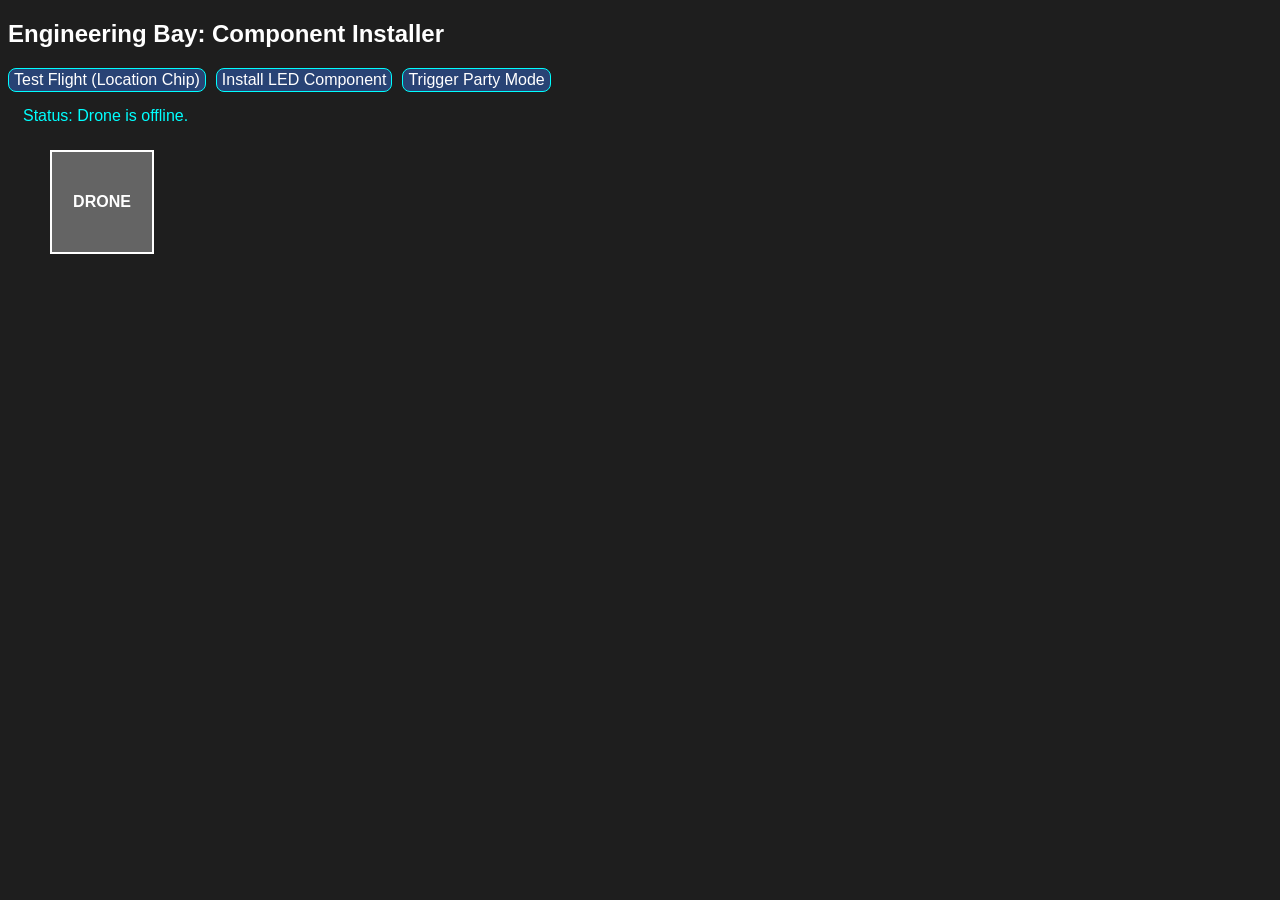
<file: src/html/intro_to_components/CATopalian_JavaScript_Component_Based_Architecture.html>
<!-- Dedicated to God the Father -->
<!-- All Rights Reserved Christopher Andrew Topalian Copyright 2000-2026 -->
<!-- https://github.com/ChristopherTopalian -->
<!-- https://github.com/ChristopherAndrewTopalian -->
<!-- CATopalian_JavaScript_Component_Based_Architecture.html -->

<!DOCTYPE html>
<html lang = 'en'>
<head>
<title> CATopalian JavaScript Component Based Architecture </title>

<style>

body
{
    background-color: rgb(30, 30, 30);
    font-family: Arial;
    color: rgb(255, 255, 255);
}

.drone-style
{
    position: absolute;
    width: 100px;
    height: 100px;
    background-color: rgb(100, 100, 100); /* Starts dull gray */
    border: 2px solid white;
    text-align: center;
    line-height: 100px;
    font-weight: bold;
    transition: left 0.2s; /* Smooth movement */
}

.btn-style
{
    padding: 2px 5px;
    margin-right: 10px;
    font-size: 16px;
    cursor: pointer;
    background-color: rgb(40, 67, 117);
    color: rgb(255, 255, 255);
    border: 1px solid cyan;
    border-radius: 8px;
}

.btn-style:hover
{
    color: aqua;
}

</style>

<script>

// shortcuts

function ge(whichId)
{
    let result = document.getElementById(whichId);
    return result;
}

function ce(whichType)
{
    let result = document.createElement(whichType);
    return result;
}

function ba(whichElement)
{
    let result = document.body.append(whichElement);
    return result;
}

function cl(whichMessage)
{
    let result = console.log(whichMessage);
    return result;
}

//----//

// THE COMPONENTS (The Chips)

class LocationComponent
{
    constructor(elementId, startX, startY)
    {
        this.element = ge(elementId);
        this.x = startX;
        this.y = startY;

        // set the physical starting position in the DOM
        this.element.style.left = this.x + "px";
        this.element.style.top = this.y + "px";
    }

    moveRight()
    {
        this.x += 50;
        this.element.style.left = this.x + "px";
    }
}

class LEDComponent
{
    constructor(elementId)
    {
        this.element = ge(elementId);
    }

    setColor(newColor)
    {
        this.element.style.backgroundColor = newColor;
    }

    randomColor()
    {
        let r = Math.floor(Math.random() * 255);
        let g = Math.floor(Math.random() * 255);
        let b = Math.floor(Math.random() * 255);
        this.setColor(`rgb(${r}, ${g}, ${b})`);
    }
}

//----//

// THE SHELL (The Entity Container)
class Drone
{
    constructor(id, startX, startY)
    {
        this.id = id;

        // The GPS chip is installed at the factory
        this.location = new LocationComponent(id, startX, startY);

        // The LED slot is intentionally left empty!
        this.led = null; 
    }

    fly()
    {
        this.location.moveRight();
        ge('infoBox').textContent = "Status: Drone flying right.";
    }

    addLEDSystem()
    {
        this.led = new LEDComponent(this.id);
        this.led.setColor("cyan");

        ge('infoBox').textContent = "Status: LED Component Installed!";
    }
}

//----//

// worlwide VARIABLES
let interactiveDrone;

//----//

// THE INTERFACE BUILDER
function makeInterface()
{
    // Title
    let title = ce('h2');
    title.textContent = "Engineering Bay: Component Installer";
    ba(title);

    // BUTTON Fly
    let btnFly = ce('button');
    btnFly.className = "btn-style";
    btnFly.textContent = "Test Flight (Location Chip)";
    btnFly.onclick = function()
    { 
        interactiveDrone.fly(); 
    };
    ba(btnFly);

    // BUTTON Install Hardware
    let btnInstall = ce('button');
    btnInstall.className = "btn-style";
    btnInstall.textContent = "Install LED Component";
    btnInstall.onclick = function()
    { 
        interactiveDrone.addLEDSystem(); 
    };
    ba(btnInstall);

    // BUTTON Engage Party Mode
    let btnParty = ce('button');
    btnParty.className = "btn-style";
    btnParty.textContent = "Trigger Party Mode";
    btnParty.onclick = function()
    {
        if (interactiveDrone.led)
        {
            interactiveDrone.led.randomColor();
            ge('infoBox').textContent = "Status: Party Mode Engaged!";
        }
        else
        {
            ge('infoBox').textContent = "Error: Cannot activate. No LED Component installed!";
        }
    };
    ba(btnParty);

    // The Info Box
    let infoBox = ce('div');
    infoBox.id = "infoBox";
    infoBox.style.margin = "15px";
    infoBox.style.color = "cyan";
    infoBox.textContent = "Status: Drone is offline.";
    ba(infoBox);

    // The Physical Drone Element
    let droneDiv = ce('div');
    droneDiv.id = "theDrone";
    droneDiv.className = "drone-style";
    droneDiv.textContent = "DRONE";
    ba(droneDiv);
}

// THE BOOT SEQUENCE
function whenLoaded()
{
    // Build the physical HTML interface first
    makeInterface();

    // Now that the DOM element exists, build the Class logic container around it
    interactiveDrone = new Drone("theDrone", 50, 150);
}

// Trigger everything when the browser finishes loading
window.onload = whenLoaded;

</script>

</head>

<body>

</body>

</html>
</file>
<file: src/css/style001.css>
/* style001.css */

body
{
    background-color: rgb(0, 0, 0);
    font-family: Arial;
    color: rgb(255, 255, 255);
}

button
{
    background-color: rgb(0, 77, 129);
    margin-left: 2px;
    margin-right: 2px;
    margin-top: 1px;
    margin-bottom: 1px;
    border-style: solid;
    border-width: 1px;
    border-color: rgb(100, 100, 255);
    border-radius: 4px;
    padding-left: 7px;
    padding-right: 7px;
    padding-top: 1px;
    padding-bottom: 1px;
    opacity: 1.0;
    font-size: 12px;
    font-weight: bold;
    color: rgb(255, 255, 255);
    text-align: center;
    cursor: pointer;
}

button:hover
{
    background-color: rgb(6, 31, 47);
    border-color: rgb(0, 255, 255);
    color: rgb(0, 255, 255);
}

button:active
{
    position: relative;
    top: 1px;
    color: rgb(255, 0, 255);
}

.buttonOff
{
    background-color: rgb(0, 0, 0);
    color: white;
}

.buttonOn
{
    background-color: rgb(150, 30, 200);
    color: white;
}

/*----*/

/* Dedicated to God the Father */
/* All Rights Reserved Christopher Andrew Topalian Copyright 2000-2026 */
/* https://github.com/ChristopherTopalian */
/* https://github.com/ChristopherAndrewTopalian */
/* // https://sites.google.com/view/CollegeOfScripting */
</file>
<file: src/html/cba_001/src/css/style001.css>
body
{
    background-color: rgb(30, 30, 30);
    font-family: Arial;
    color: rgb(255, 255, 255);
}

.drone-style
{
    position: absolute;
    width: 100px;
    height: 100px;
    background-color: rgb(100, 100, 100);
    border: 2px solid white;
    text-align: center;
    line-height: 100px;
    font-weight: bold;
}

.btn-style
{
    padding: 2px 5px;
    margin-right: 10px;
    font-size: 16px;
    cursor: pointer;
    background-color: rgb(40, 67, 117);
    color: rgb(255, 255, 255);
    border: 1px solid cyan;
    border-radius: 8px;
}

.btn-style:hover
{
    color: aqua;
}

/*----*/

/* Dedicated to God the Father */
/* All Rights Reserved Christopher Andrew Topalian Copyright 2000-2026 */
/* https://github.com/ChristopherTopalian */
/* https://github.com/ChristopherAndrewTopalian */
/* https://sites.google.com/view/CollegeOfScripting */
</file>
<file: src/html/cba_002/src/css/style001.css>
/* style001.css */

body
{
    margin: 0px 4px;
    background-color: rgb(30, 30, 30);
    font-family: Arial;
    color: rgb(255, 255, 255);
}

.drone-style
{
    position: absolute;
    width: 100px;
    height: 100px;
    background-color: rgb(100, 100, 100);
    border: 2px solid white;
    font-family: Arial;
    font-size: 13px;
    font-weight: bold;
    text-align: center;
}

button
{
    padding: 2px 5px;
    margin-right: 10px;
    cursor: pointer;
    background-color: rgb(40, 67, 117);
    border: 1px solid cyan;
    border-radius: 8px;
    font-size: 15px;
    font-weight: bold;
    color: rgb(255, 255, 255);
    text-shadow: 2px 2px 4px rgba(0, 0, 0, 1.0);
}

button:hover
{
    color: aqua !important;
}

button:active
{
    color: rgb(255, 0, 255) !important;
}

.theTitle
{
    font-family: Arial;
    font-size: 17px;
    color: rgb(170, 170, 170);
}

#distanceBox
{
    position: absolute;
    right: 0px;
    top: 117px;
    margin: 15px;
    color: cyan;
}

#infoBox
{
    position: absolute;
    right: 0px;
    top: 140px;
    margin: 15px;
    color: cyan;
}

/*----*/

/* Dedicated to God the Father */
/* All Rights Reserved Christopher Andrew Topalian Copyright 2000-2026 */
/* https://github.com/ChristopherTopalian */
/* https://github.com/ChristopherAndrewTopalian */
/* https://sites.google.com/view/CollegeOfScripting */
</file>
<file: src/html/cba_003/src/css/style001.css>
/* style001.css */

body
{
    margin: 0px 4px;
    background-color: rgb(30, 30, 30);
    font-family: Arial;
    color: rgb(255, 255, 255);
}

.drone-style
{
    position: absolute;
    width: 100px;
    height: 100px;
    background-color: rgb(100, 100, 100);
    border: 2px solid white;
    font-family: Arial;
    font-size: 13px;
    font-weight: bold;
    text-align: center;
}

button
{
    padding: 2px 5px;
    margin-right: 10px;
    cursor: pointer;
    background-color: rgb(40, 67, 117);
    border: 1px solid cyan;
    border-radius: 8px;
    font-size: 15px;
    font-weight: bold;
    color: rgb(255, 255, 255);
    text-shadow: 2px 2px 4px rgba(0, 0, 0, 1.0);
}

button:hover
{
    color: aqua !important;
}

button:active
{
    color: rgb(255, 0, 255) !important;
}

.theTitle
{
    font-family: Arial;
    font-size: 17px;
    color: rgb(170, 170, 170);
}

#distanceBox
{
    position: absolute;
    right: 0px;
    top: 117px;
    margin: 15px;
    color: cyan;
}

#infoBox
{
    position: absolute;
    right: 0px;
    top: 140px;
    margin: 15px;
    color: cyan;
}

/*----*/

/* Dedicated to God the Father */
/* All Rights Reserved Christopher Andrew Topalian Copyright 2000-2026 */
/* https://github.com/ChristopherTopalian */
/* https://github.com/ChristopherAndrewTopalian */
/* https://sites.google.com/view/CollegeOfScripting */
</file>
